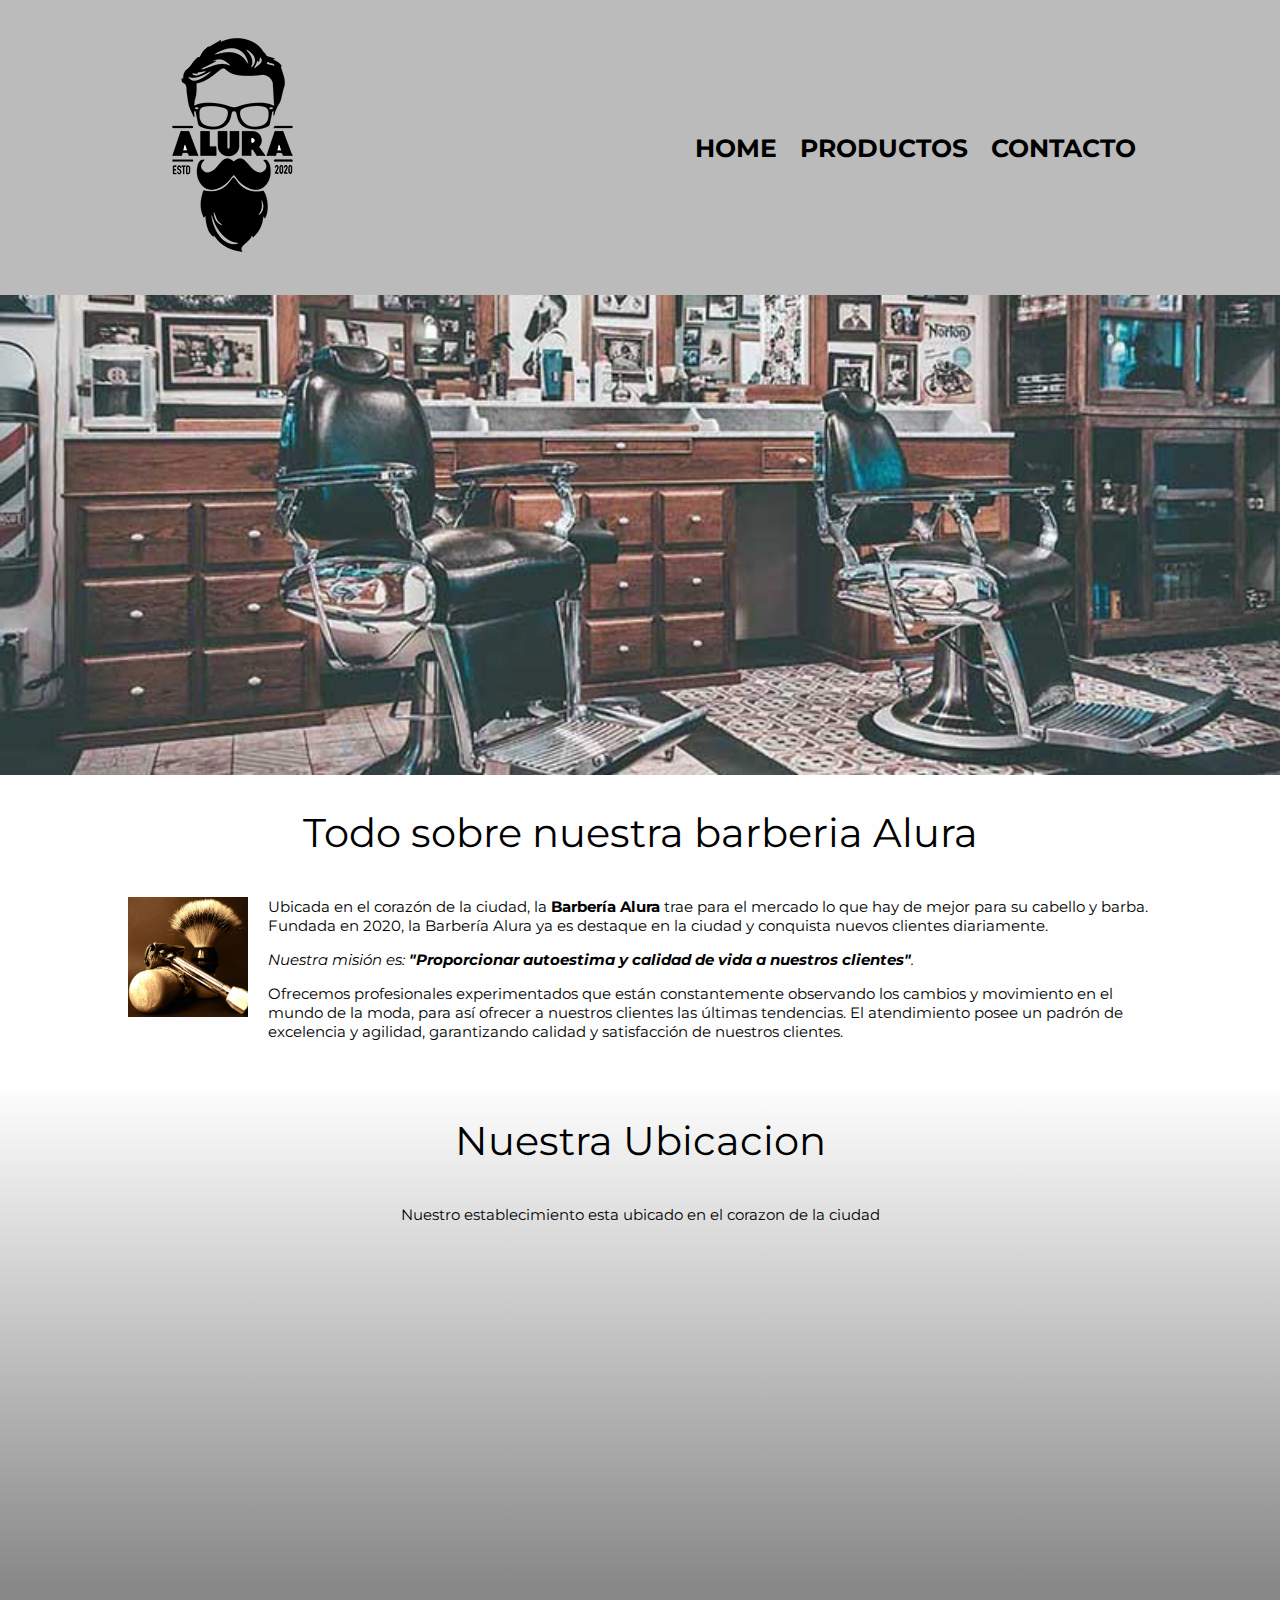
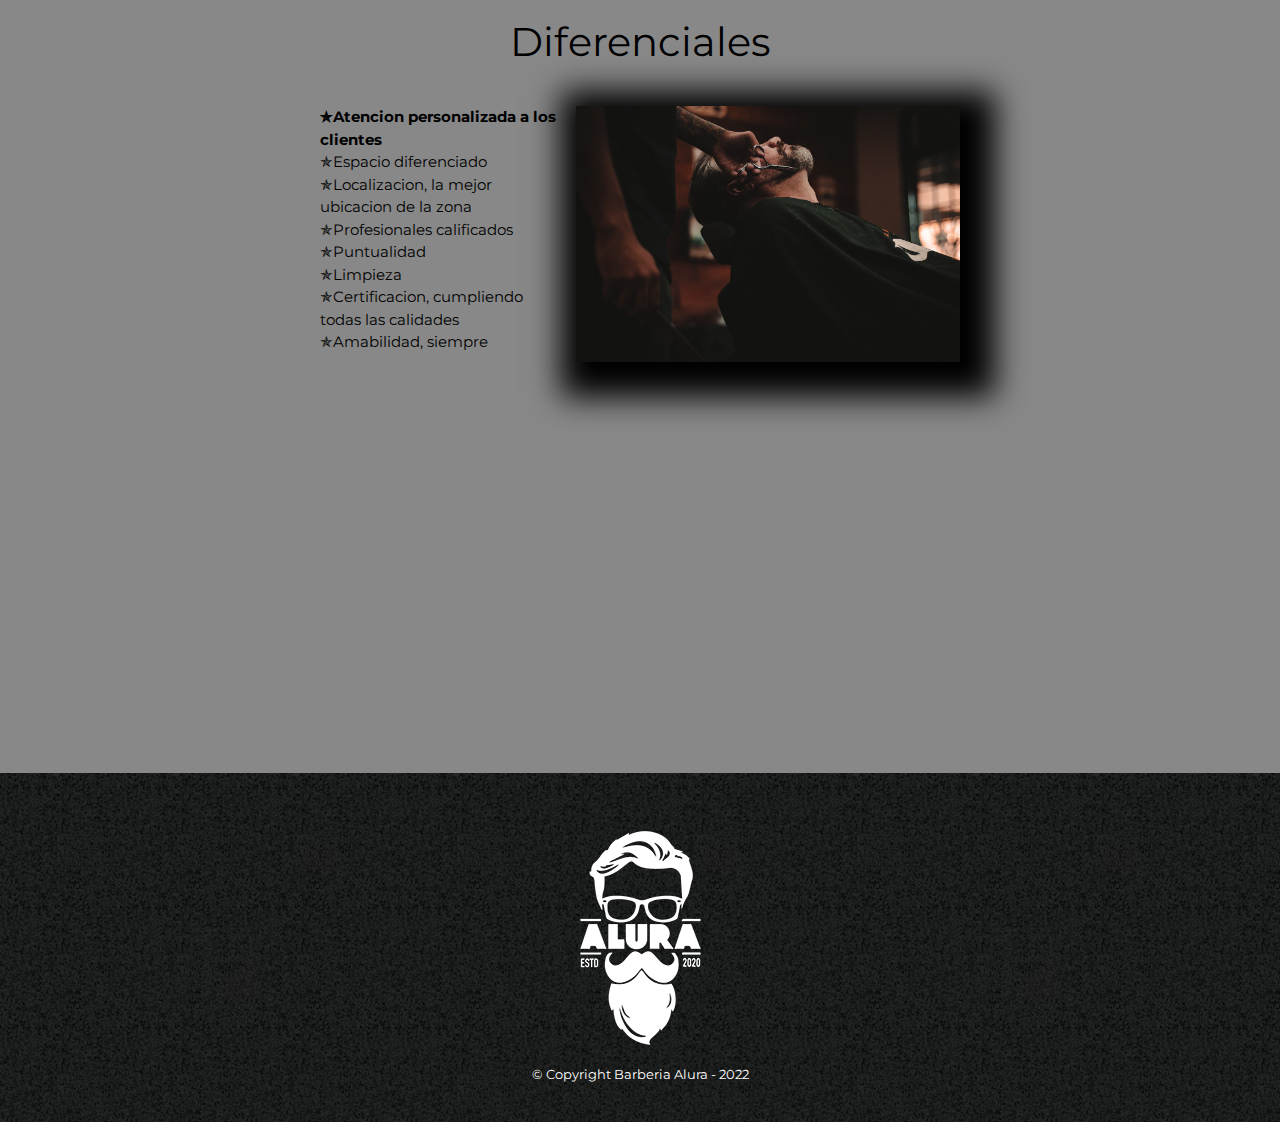
<file: index.html>
<!DOCTYPE html>
<html lang="es">
<head>
    <meta charset="UTF-8">
    <meta http-equiv="X-UA-Compatible" content="IE=edge">
    <meta name="viewport" content="width=device-width">
    <link rel="reset" href="reset.css">
    <link rel="stylesheet" href="style.css">
    <title>Barbería Alura</title>
    <link rel="preconnect" href="https://fonts.googleapis.com">
    <link rel="preconnect" href="https://fonts.gstatic.com" crossorigin>
    <link href="https://fonts.googleapis.com/css2?family=Montserrat:wght@300&display=swap" rel="stylesheet">
    
</head>
<body>
    <header>
        <div class="caja">
            <h1>
                <img src="./imagenes/logo.png" alt="logo Barberia ALura">
            </h1>
            <nav>
                <ul>
                    <li><a href="index.html">Home</a></li>
                    <li><a href="productos.html">Productos</a></li>
                    <li><a href="contacto.html">Contacto</a></li>
                </ul>
            </nav>
        </div>
    </header>
    <img class="banner" src="./imagenes/banner.jpg" alt="Baner de nuestra barberia">
    <main class="home">
        <section class="principal">
            <h2 class="tituloPrincipal">Todo sobre nuestra barberia Alura</h2>
            <img class="utensilios" src="./imagenes/utensilios.jpg" alt="Utensilios de un barbero">
        
            <p>Ubicada en el corazón de la ciudad, la <strong>Barbería Alura</strong> trae para el mercado lo que hay de mejor para su cabello y barba. Fundada en 2020, la Barbería Alura ya es destaque en la ciudad y conquista nuevos clientes diariamente.</p>
            <p class="mision">Nuestra misión es: <span>"Proporcionar autoestima y calidad de vida a nuestros clientes"</span>.</p>
            <p>Ofrecemos profesionales experimentados que están constantemente observando los cambios y movimiento en el mundo de la moda, para así ofrecer a nuestros clientes las últimas tendencias. El atendimiento posee un padrón de excelencia y agilidad, garantizando calidad y satisfacción de nuestros clientes.</p> 
        </section>
        <section class="mapa">
            <h3 class="tituloPrincipal">Nuestra Ubicacion</h3>
            <p>Nuestro establecimiento esta ubicado en el corazon de la ciudad</p>
            <div class="mapaContenido">
                <iframe src="https://www.google.com/maps/embed?pb=!1m18!1m12!1m3!1d495.77163904324783!2d-75.56323185689538!3d6.240901899999999!2m3!1f0!2f0!3f0!3m2!1i1024!2i768!4f13.1!3m3!1m2!1s0x8e4428508405439d%3A0x42855515fa65e6f9!2sCra.%2039b%20%234346%2C%20Medell%C3%ADn%2C%20Buenos%20Aires%2C%20Medell%C3%ADn%2C%20Antioquia!5e0!3m2!1ses!2sco!4v1670727287586!5m2!1ses!2sco" width="100%" height="300" style="border:0;" allowfullscreen="" loading="lazy" referrerpolicy="no-referrer-when-downgrade"></iframe>
            </div>
        </section>
        <section class="diferenciales">
            <h3 class="tituloPrincipal">Diferenciales</h3>
            <div class="contenidoDiferenciales">
                <ul class="listaDiferenciales">
                    <li class="items">Atencion personalizada a los clientes</li>
                    <li class="items">Espacio diferenciado</li>
                    <li class="items">Localizacion, la mejor ubicacion de la zona</li>
                    <li class="items">Profesionales calificados</li>
                    <li class="items">Puntualidad</li>
                    <li class="items">Limpieza</li>
                    <li class="items">Certificacion, cumpliendo todas las calidades </li>
                    <li class="items">Amabilidad, siempre</li>
                </ul><img class="imagenDiferenciales" src="./imagenes/diferenciales.jpg" alt="Imagen de barbero">
            </div>
            <div class="video">
                <iframe width="100%" height="315" src="https://www.youtube.com/embed/wcVVXUV0YUY" title="YouTube video player" frameborder="0" allow="accelerometer; autoplay; clipboard-write; encrypted-media; gyroscope; picture-in-picture" allowfullscreen></iframe>
            </div>
        </section>
    </main>
    <footer>
        <img src="imagenes/logo-blanco.png" alt="">
        <p class="copyright">&copy Copyright Barberia Alura - 2022</p>
    </footer>
</body>
</html>
</file>
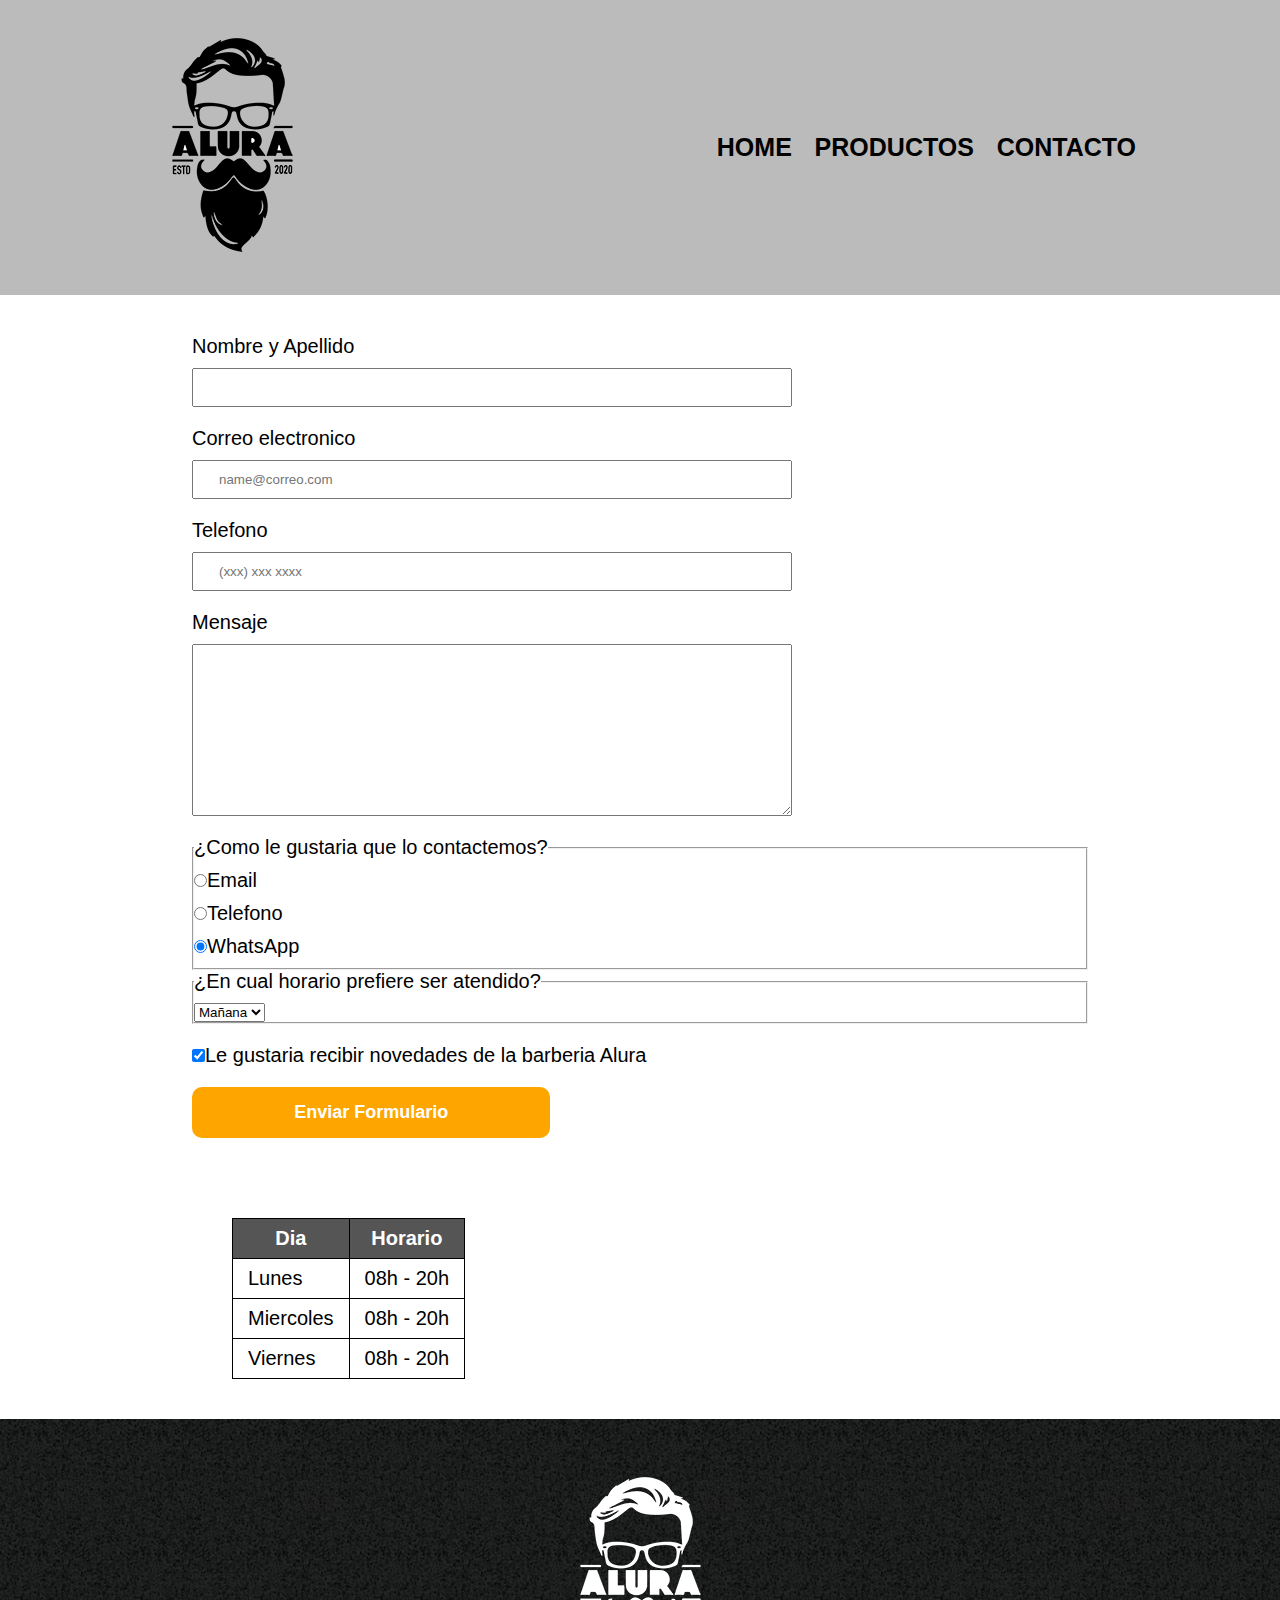
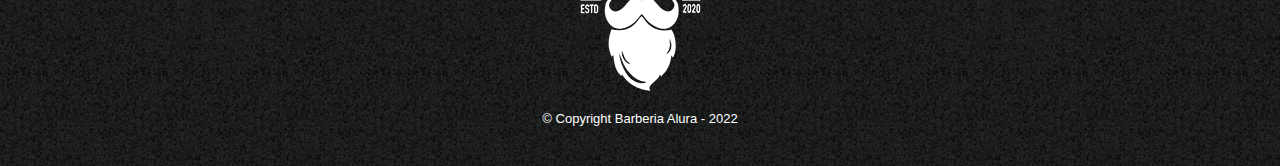
<file: contacto.html>
<!DOCTYPE html>
<html lang="es">
<head>
    <meta charset="UTF-8">
    <meta http-equiv="X-UA-Compatible" content="IE=edge">
    <meta name="viewport" content="width=device-width, initial-scale=1.0">
    <title>Contacto - Barbería Alura</title>
    <link rel="reset" href="reset.css">
    <link rel="stylesheet" href="style.css">
</head>
<body>
    <header>
        <div class="caja">
            <h1>
                <img src="./imagenes/logo.png" alt="logo Barberia ALura">
            </h1>
            <nav>
                <ul>
                    <li><a href="index.html">Home</a></li>
                    <li><a href="productos.html">Productos</a></li>
                    <li><a href="contacto.html">Contacto</a></li>
                </ul>
            </nav>
        </div>
    </header>
    <main class="mainContacto">
        <form>
            <label for="nombreApellido">Nombre y Apellido</label>
            <input type="text" id="nombreApellido" class="input-padron" required>

            <label for="correo">Correo electronico</label>
            <input type="email" id="correo" class="input-padron" required placeholder="name@correo.com">

            <label for="telefono">Telefono</label>
            <input type="tel" id="telefono" class="input-padron" required placeholder="(xxx) xxx xxxx">

            <label for="mensaje">Mensaje</label>
            <textarea id="mensaje" cols="70" rows="10" class="input-padron" required></textarea>

            <fieldset>
                <legend>¿Como le gustaria que lo contactemos?</legend>

                <label for="radio-email"><input type="radio" name="contacto" value="email" id="radio-email">Email</label>
                

                <label for="radio-telefono"><input type="radio" name="contacto" value="telefono" id="radio-telefono">Telefono</label>
                

                <label for="radio-whatsapp"><input type="radio" name="contacto" value="whatsapp" id="radio-whatsapp" checked>WhatsApp</label>
                
            </fieldset>

            <fieldset>
                <legend>¿En cual horario prefiere ser atendido?</legend>
                <select>
                    <option>Mañana</option>
                    <option>Tarde</option>
                    <option>Noche</option>
                </select>
            </fieldset>

            <label class="checkbox"><input type="checkbox" checked>Le gustaria recibir novedades de la barberia Alura</label>

            <input type="submit" value="Enviar Formulario" class="enviar">
        </form>
        <table>
            <thead>
                <tr>
                    <th>Dia</th>
                    <th>Horario</th>
                </tr>
            </thead>
            <tbody>
                <tr>
                    <td>Lunes</td>
                    <td>08h - 20h</td>
                </tr>
                <tr>
                    <td>Miercoles</td>
                    <td>08h - 20h</td>
                </tr>
                <tr>
                    <td>Viernes</td>
                    <td>08h - 20h</td>
                </tr>
            </tbody>
        </table>
    </main>
    <footer>
        <img src="imagenes/logo-blanco.png" alt="logo Barberia ALura">
        <p class="copyright">&copy Copyright Barberia Alura - 2022</p>
    </footer>
</body>
</html>
</file>
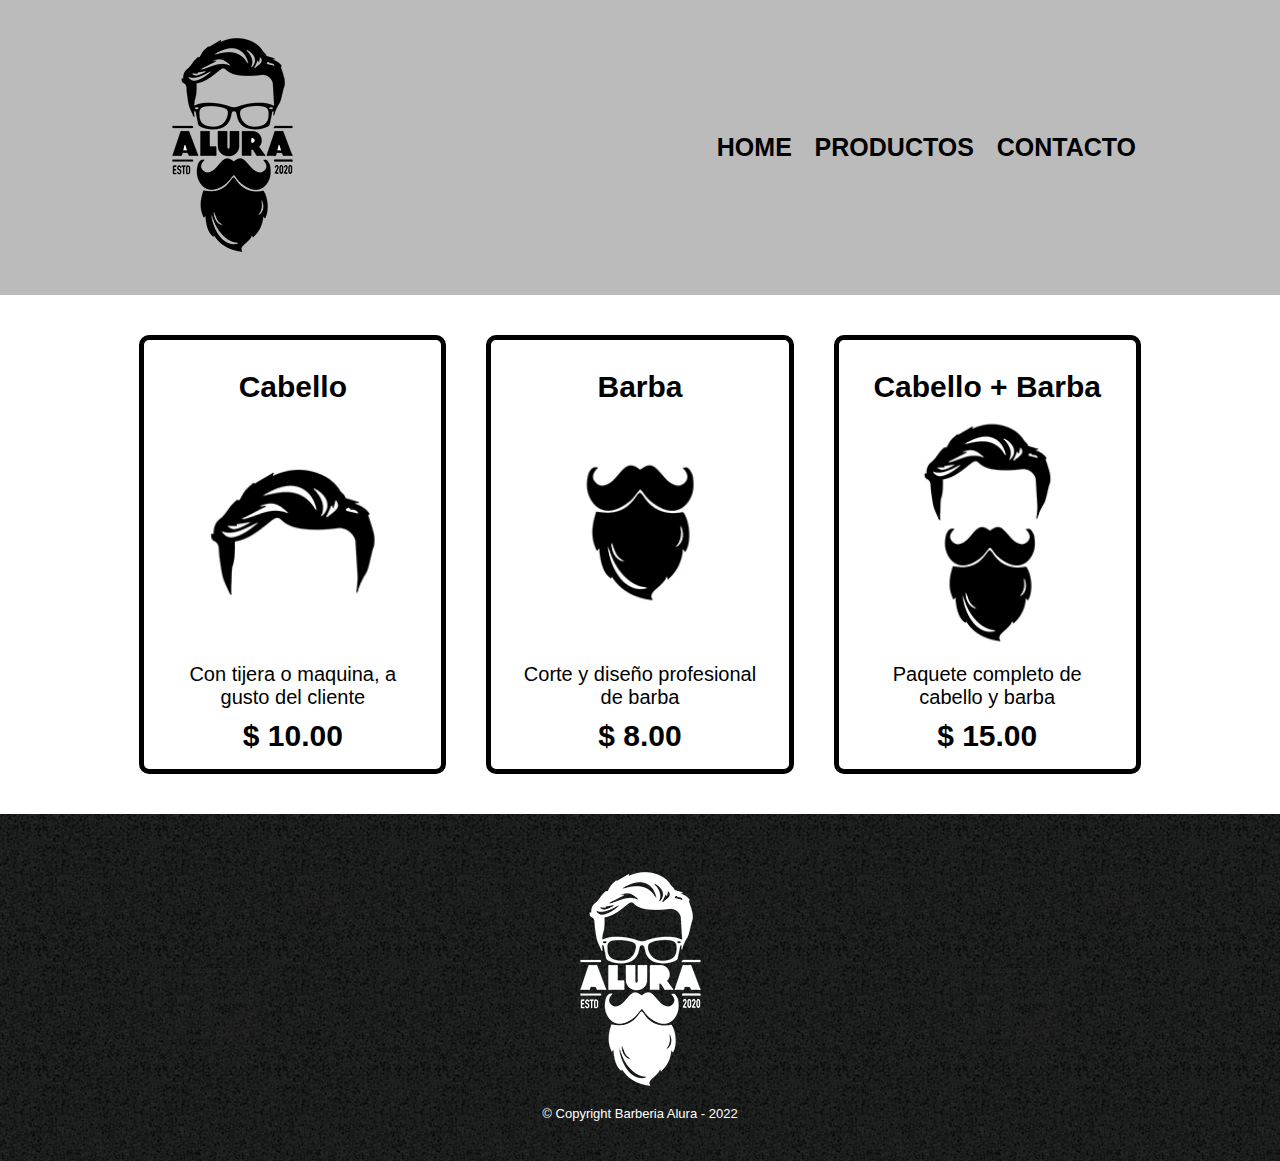
<file: productos.html>
<!DOCTYPE html>
<html lang="es">
<head>
    <meta charset="UTF-8">
    <meta http-equiv="X-UA-Compatible" content="IE=edge">
    <meta name="viewport" content="width=device-width, initial-scale=1.0">
    <title>Productos - Barbería Alura</title>
    <link rel="reset" href="reset.css">
    <link rel="stylesheet" href="style.css">
</head>
<body>
    <header>
        <div class="caja">
            <h1>
                <img src="./imagenes/logo.png" alt="logo Barberia ALura">
            </h1>
            <nav>
                <ul>
                    <li><a href="index.html">Home</a></li>
                    <li><a href="productos.html">Productos</a></li>
                    <li><a href="contacto.html">Contacto</a></li>
                </ul>
            </nav>
        </div>
    </header>
    <main>
        <ul class="productos">
            <li>
                <h2>Cabello</h2>
                <img src="imagenes/cabello.jpg" alt="">
                <p class="descripcion">Con tijera o maquina, a gusto del cliente</p>
                <p class="precio">$ 10.00</p>
            </li>
            <li>
                <h2>Barba</h2>
                <img src="imagenes/barba.jpg" alt="">
                <p class="descripcion">Corte y diseño profesional de barba</p>
                <p class="precio">$ 8.00</p>
            </li>
            <li>
                <h2>Cabello + Barba</h2>
                <img src="imagenes/cabello+barba.jpg" alt="">
                <p class="descripcion">Paquete completo de cabello y barba</p>
                <p class="precio">$ 15.00</p>
            </li>
        </ul>
    </main>
    <footer>
        <img src="imagenes/logo-blanco.png" alt="">
        <p class="copyright">&copy Copyright Barberia Alura - 2022</p>
    </footer>
</body>
</html>
</file>
<file: style.css>
*{
    margin: 0;
    padding: 0;
    box-sizing: border-box;
}

html{
    font-size: 62.5%;
}

body{
   font-family: 'Montserrat', sans-serif;
}

header{
    background-color: #bbbbbb;
    display: flex;
    padding: 2rem;
    justify-content: center;
}

.caja{
    width: 80%;
    display: flex;
    align-items: center;
    justify-content: space-between;
}

nav li{
    display: inline-block;
}

nav a{
    text-transform: uppercase;
    color: #000000;
    font-weight: bold;
    font-size: 2.5rem ;
    text-decoration: none;
    margin: 0 0 0 2rem;
    
}

nav a:hover{
    color: #c78c19;
    text-decoration: underline;
}

main{
    display: flex;
    justify-content: center;
}

.productos{
    width: 80%;
    display: flex;
    justify-content: center;
    padding: 4rem 0;
    gap: 4rem;
}

.productos li{
    display: inline-block;
    text-align: center;
    width: 30%;
    vertical-align: top;
    border: 0.5rem solid black;
    border-radius: 1rem;
    padding: 3rem 2rem;
}

.productos li:hover{
    border-color: #c78c19;
}

.productos li:active{
    border-color: #088c19;
}

.productos h2{
    font-size: 3rem;
    font-weight: bold;
}

.productos li:hover h2{
    font-size: 3.6rem;
}

.productos img{
    width: 100%;
}

.descripcion{
    font-size: 2rem;
}

.precio{
    font-size: 3rem;
    font-weight: bold;
    margin-top: 1rem;
    height: 2rem;
}

footer{
    text-align: center;
    background-image: url(./imagenes/bg.jpg);
    padding: 4rem;
}


.copyright{
    color: #ffffff;
    font-size: 1.3rem;
}

.mainContacto{
    display: flex;
    margin: 0 15%;
    flex-direction: column;
}

form{
    margin:4rem 0;
}

form label, form legend{
    display: block;
    font-size: 2rem;
    margin: 0 0 1rem;
}

.input-padron{
    display: block;
    margin: 0 0 2rem;
    padding: 1rem 2.5rem;
    width: 60rem;
}

.checkbox{
    margin: 2rem 0;
}

.enviar{
    width: 40%;
    padding: 1.5rem 0;
    font-size: 1.8rem;
    font-weight: bold;
    color: white;
    background-color: orange;
    border: none;
    border-radius: 1rem;
    transition: 1s all;
    cursor: pointer;
}

.enviar:hover{
    background-color: darkorange;
    transform: scale(1.2);
}

table{
    display: block;
    margin: 4rem;
    border-collapse: collapse;
    border:none;
}

thead{
    background-color: #555555;
    color:white;
    font-weight: bold;
    font-size:2rem;;
}

td, th{
    border: 0.1rem solid black;
    padding: 0.8rem 1.5rem;
    font-size: 2rem;
}

main.home{
    display: flex;
    flex-direction: column;
}

/* css para nuestra home */

.banner{
    width: 100%;
}

.principal{
    width: 80%;
    margin: 0 auto;
    padding: 3em 0;
    background-color: #fefefe;
}

.tituloPrincipal{
    text-align: center;
    font-size: 4rem;
    font-weight: normal;
    margin: 0 0 1em;
    clear: left;
}


.principal p{
    margin: 0 0 1em;
    font-size: 1.5rem;
}

.principal span{
    font-weight: bold;
}

.mision{
    font-style: italic;
}

.utensilios{
    width: 12rem;
    float: left;
    margin: 0 2rem 2rem 0;
}

.mapa{
    padding: 3em 0;
    background: linear-gradient(#fefefe, #888888);
}

.mapa p{
    margin: 0 0 2em;
    font-size: 1.5rem;
    text-align: center;
}

.mapaContenido{
    width: 60%;
    margin: 0 auto;
}

.diferenciales{
    padding: 3em 0;
    background-color: #888888;
}

.contenidoDiferenciales{
    width: 64rem;
    margin: 0 auto;
    margin-bottom: 5rem;
}

.listaDiferenciales{
    width: 40%;
    display: inline-block;
    vertical-align: top;
}

.items{
    line-height: 1.5;
    font-size: 1.5rem;
    padding-right: 2rem;
    list-style: none;
}

.items:before{
    content: "✯";
}

.items:first-child{
    font-weight: bold;
}

.imagenDiferenciales{
    width: 60%;
    box-shadow: 1rem 1rem 3rem 2.5rem black;
}

.imagenDiferenciales:hover{
    opacity: 0.3;
    transition: 400ms;
}

.video{
    width: 560px;
    margin: 1em auto;
}

@media screen and (max-width: 55rem){
    .caja{
        display: flex;
        align-items: center;
        justify-content: space-between;
        flex-direction: column;
    }

    .caja, .principal, .contenidoDiferenciales, .video{
        width: auto;
    }

    .listaDiferenciales, .imagenDiferenciales{
        width: 100%;
    }

    .listaDiferenciales{
        display: flex;
        flex-direction: column;
        align-items: center;
        margin-bottom: 4rem;
    }

    .principal p, .mapa p{
        font-size: 2rem;
    }

    .items{
        font-size: 2rem;
    }
}
</file>
